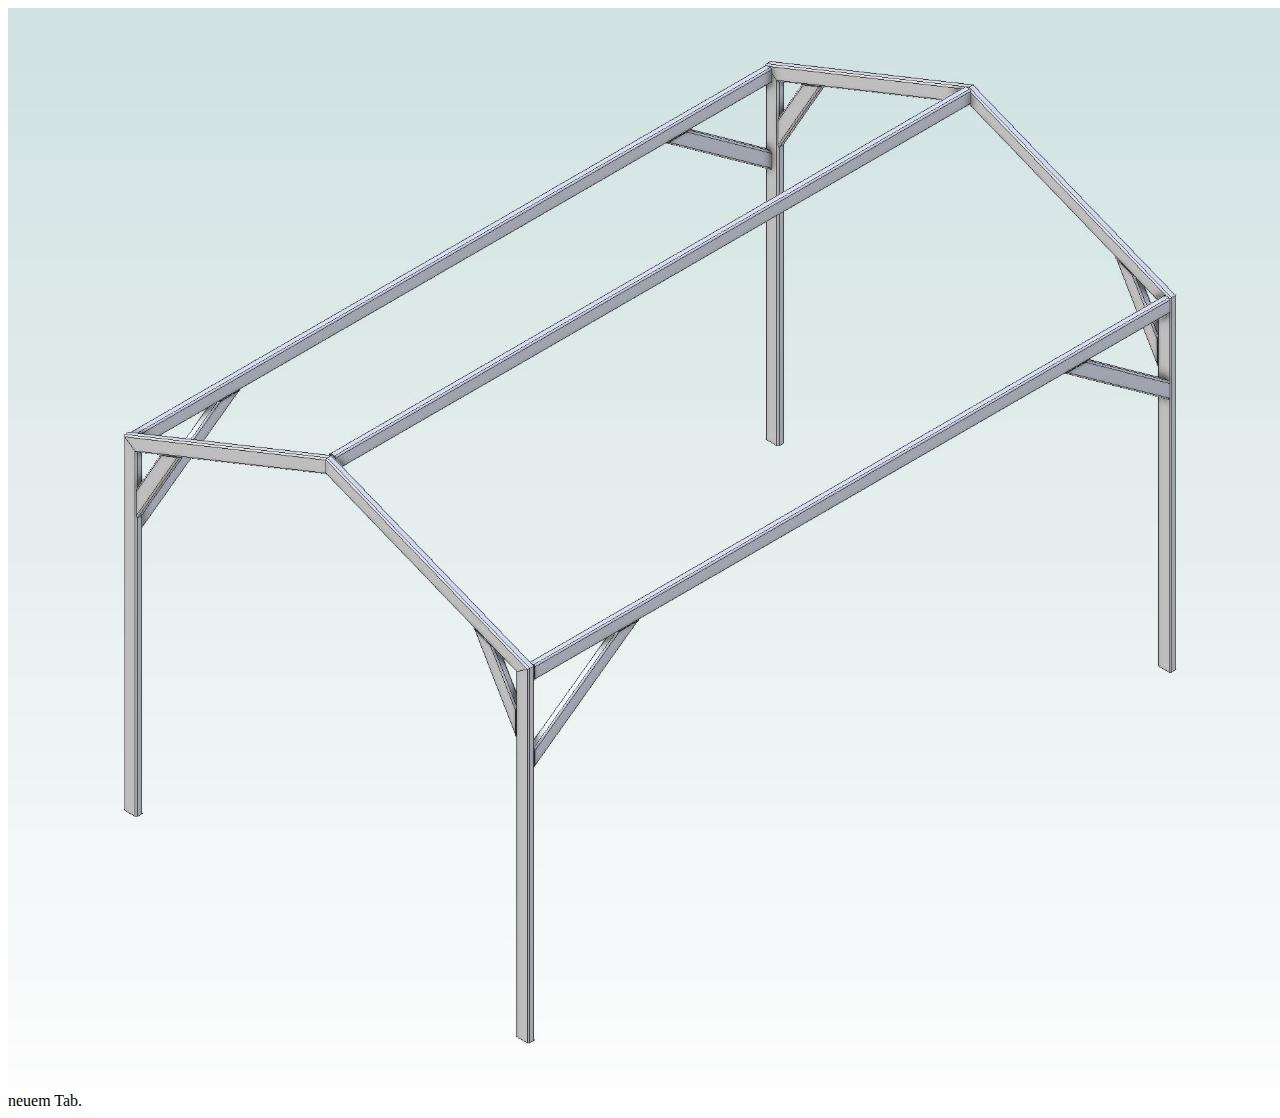
<file: bild001.html>
<!DOCTYPE html>
<html lang="en">
<head>
  <meta charset="UTF-8">
  <meta http-equiv="X-UA-Compatible" content="IE=edge">
  <meta name="viewport" content="width=device-width, initial-scale=1.0">
  <title>Document</title>
</head>
<body>
  <!-- ein Kommentar -->
  <picture>			
    <img src="bilder/CAD-bild001.JPG ", width=1280 />				
  </picture> neuem Tab</a>.
</body>
</html>
</file>
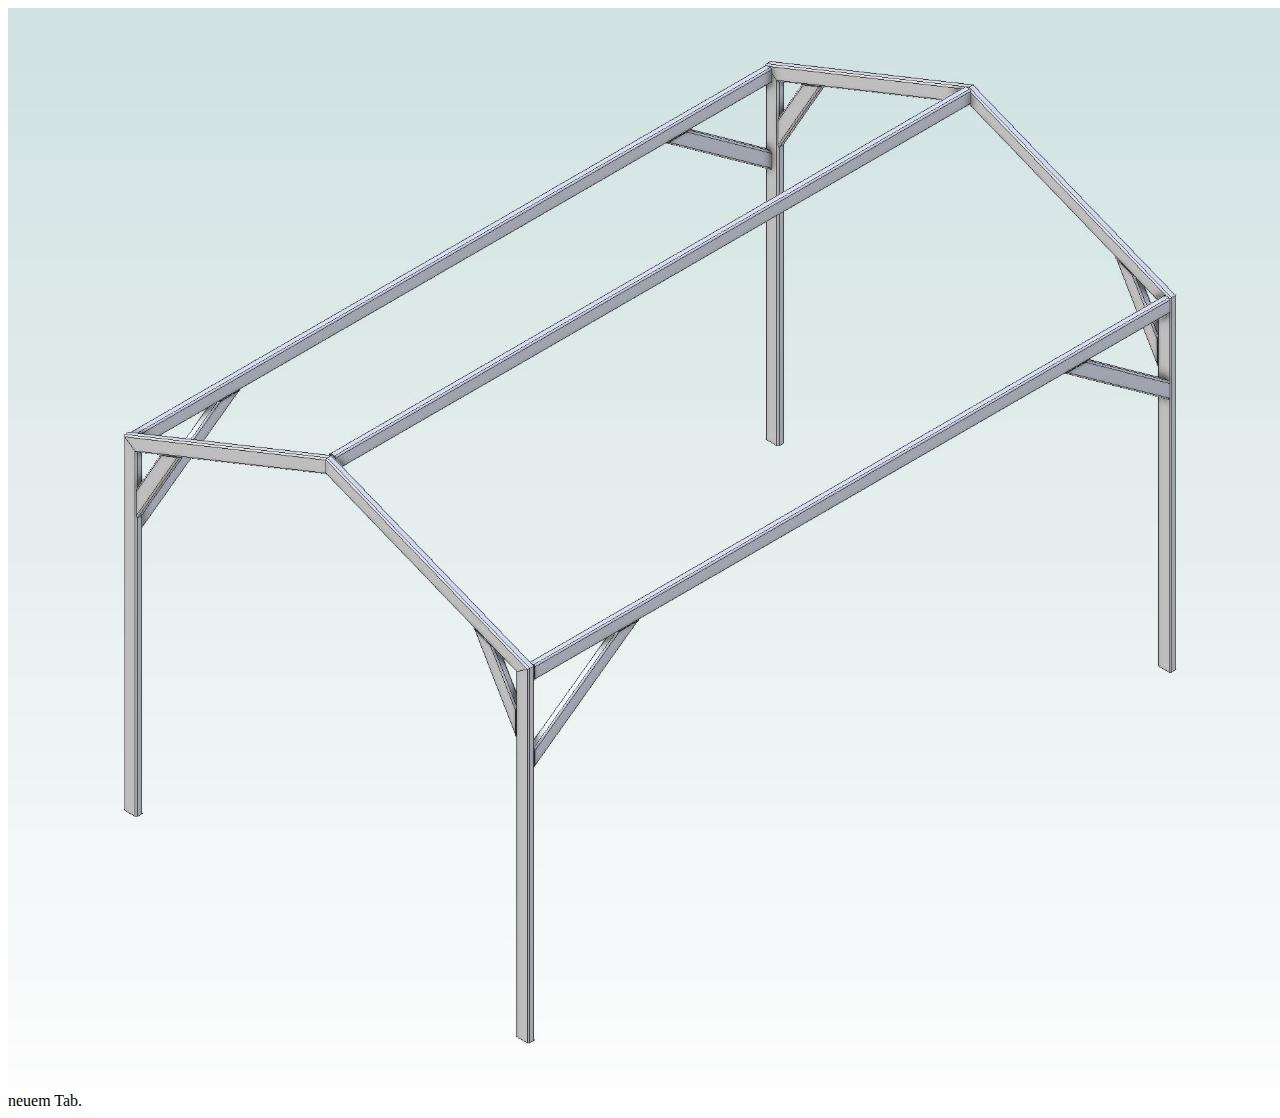
<file: bilder/bild001.html>
<!DOCTYPE html>
<html lang="en">
<head>
  <meta charset="UTF-8">
  <meta http-equiv="X-UA-Compatible" content="IE=edge">
  <meta name="viewport" content="width=device-width, initial-scale=1.0">
  <title>Document</title>
</head>
<body>
  <!-- ein Kommentar -->
  <picture>			
    <img src="CAD-bild001.JPG ", width=1280 />				
  </picture> neuem Tab</a>.
</body>
</html>
</file>
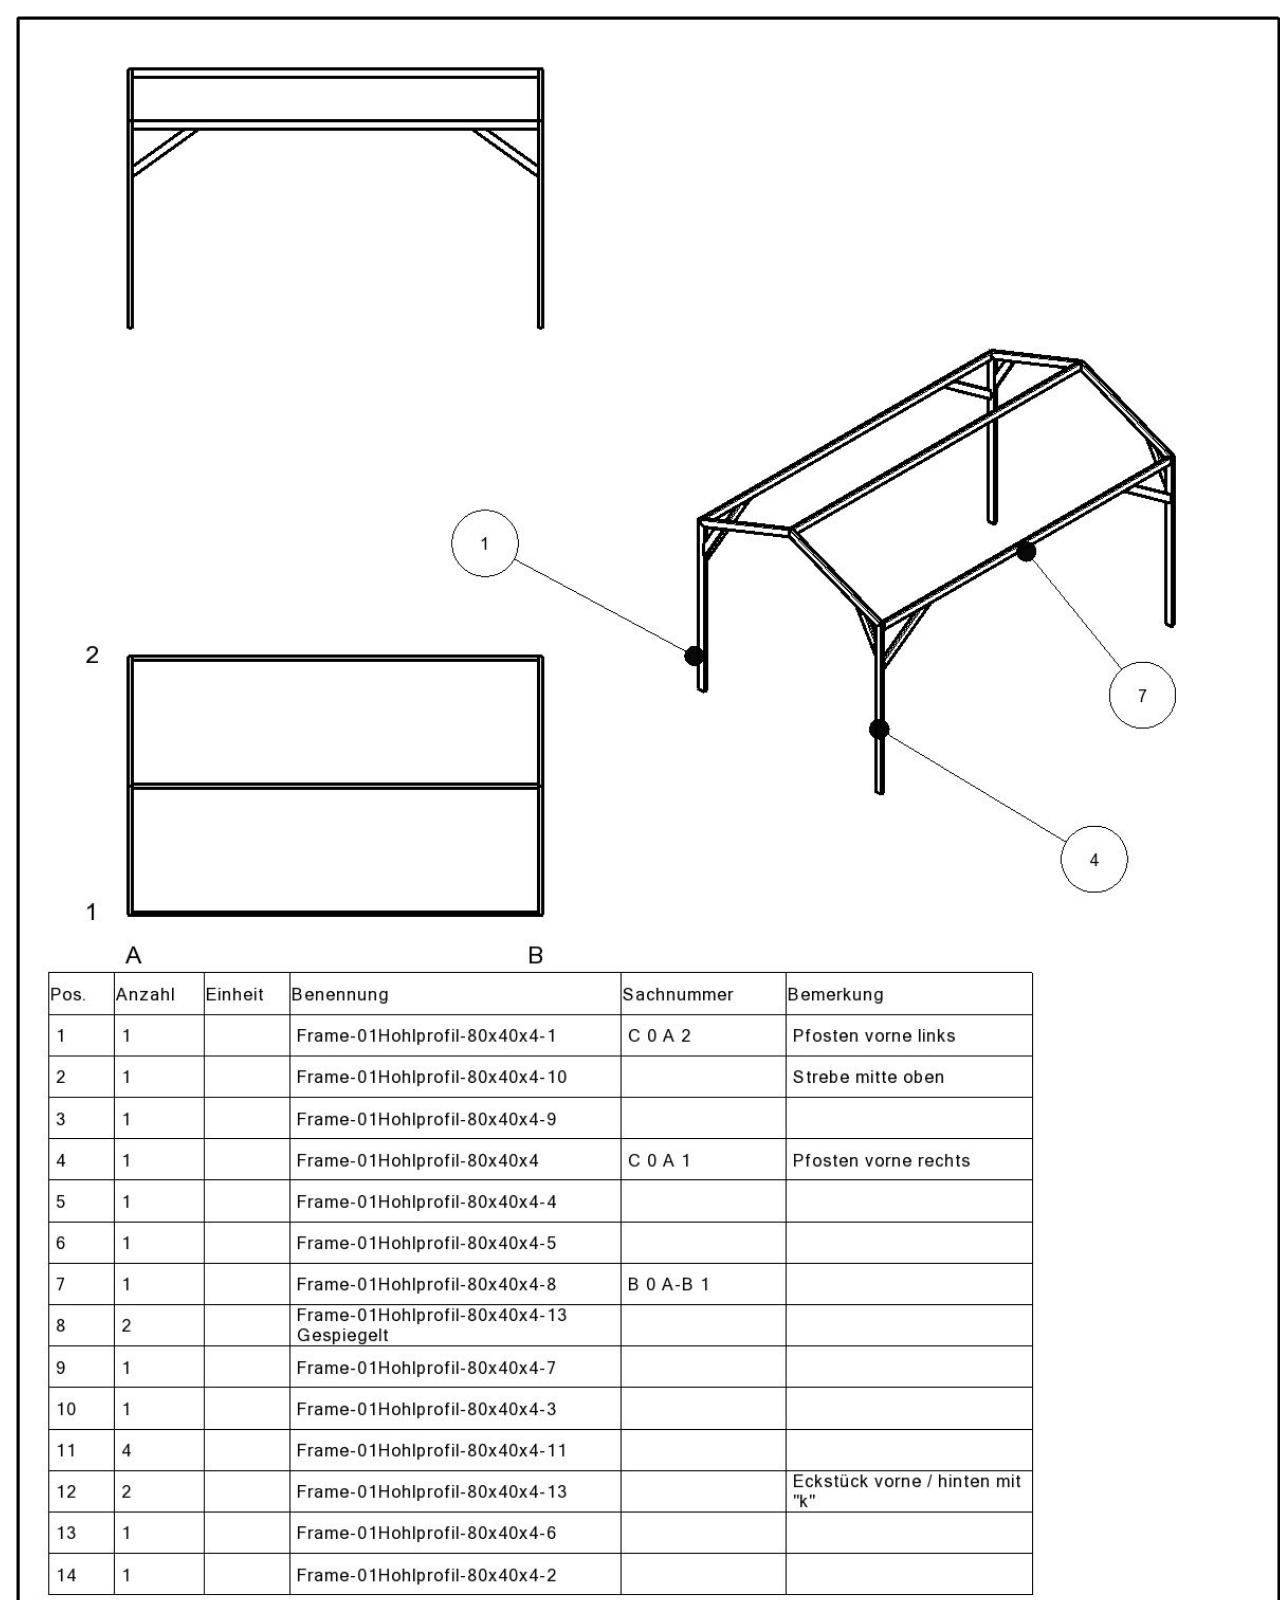
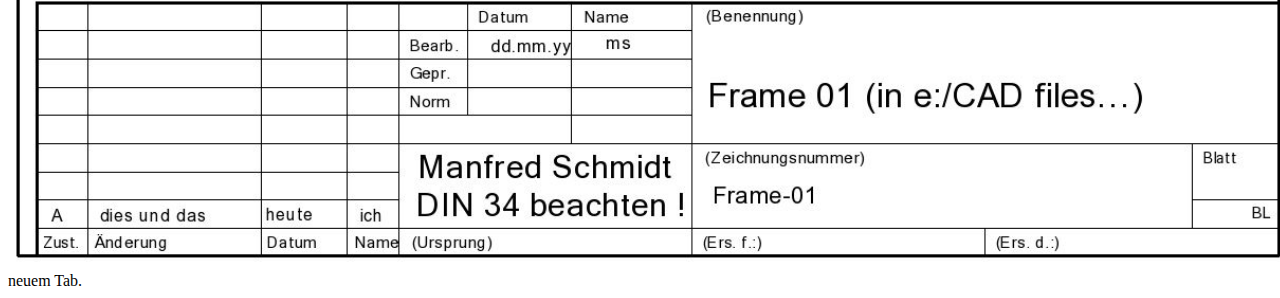
<file: bilder/bild002.html>
<!DOCTYPE html>
<html lang="en">
<head>
  <meta charset="UTF-8">
  <meta http-equiv="X-UA-Compatible" content="IE=edge">
  <meta name="viewport" content="width=device-width, initial-scale=1.0">
  <title>Document</title>
</head>
<body>
  <!-- ein Kommentar -->
  <picture>			
    <img src="CAD-bild002.JPG ", width=1280 />				
  </picture> neuem Tab</a>.
</body>
</html>
</file>
